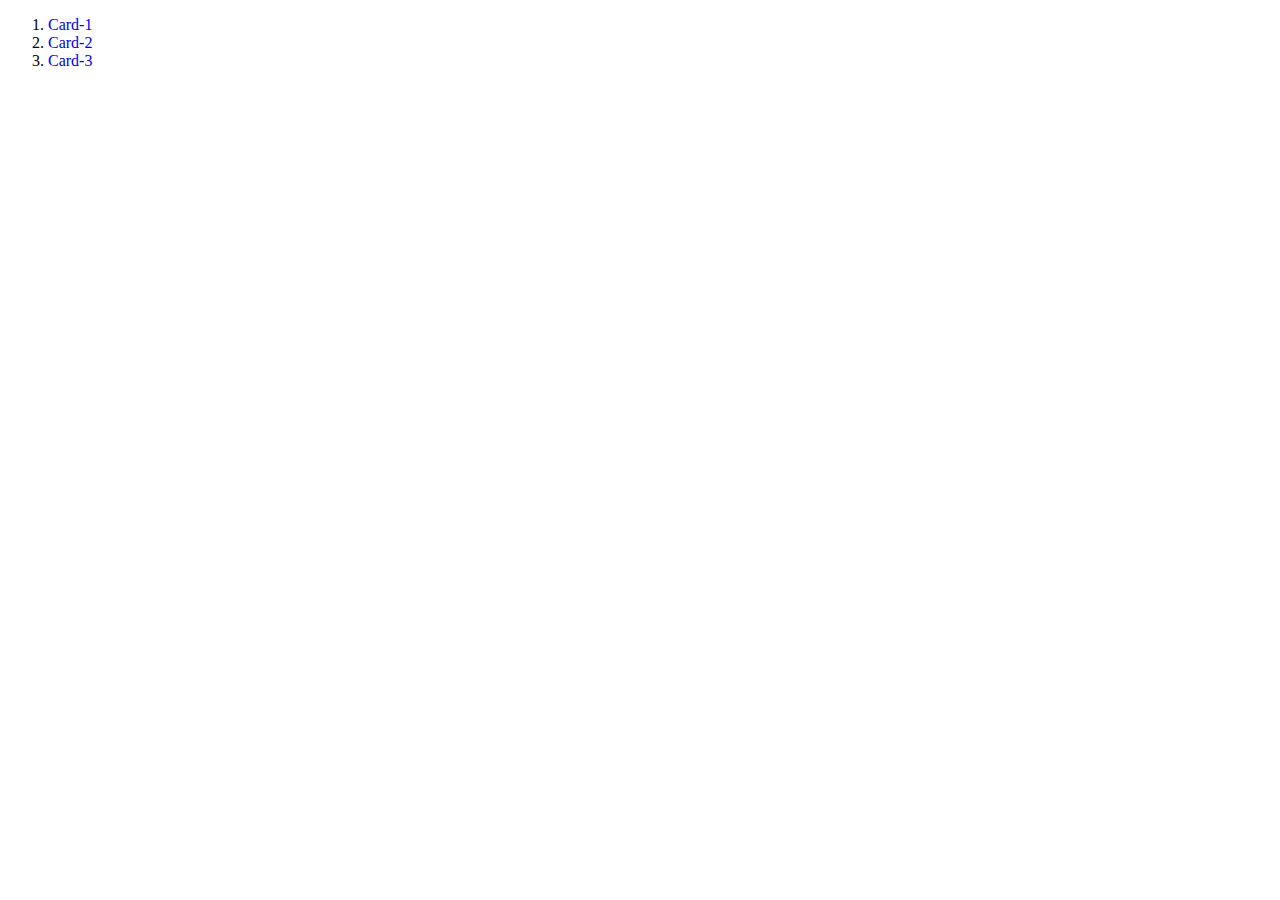
<file: index.html>
<!DOCTYPE html>
<html lang="en">
<head>
    <meta charset="UTF-8">
    <meta name="viewport" content="width=device-width, initial-scale=1.0">
    <title>Document</title>
    <style>
        .anchor{
            text-decoration: none;
        }
    </style>
</head>
<body>
    <ol>
        <li><a href="card1.html" class="anchor">Card-1</a></li>
        <li><a href="card2.html" class="anchor">Card-2</a></li>
        <li><a href="card3.html" class="anchor">Card-3</a></li>
    </ol>
</body>
</html>
</file>
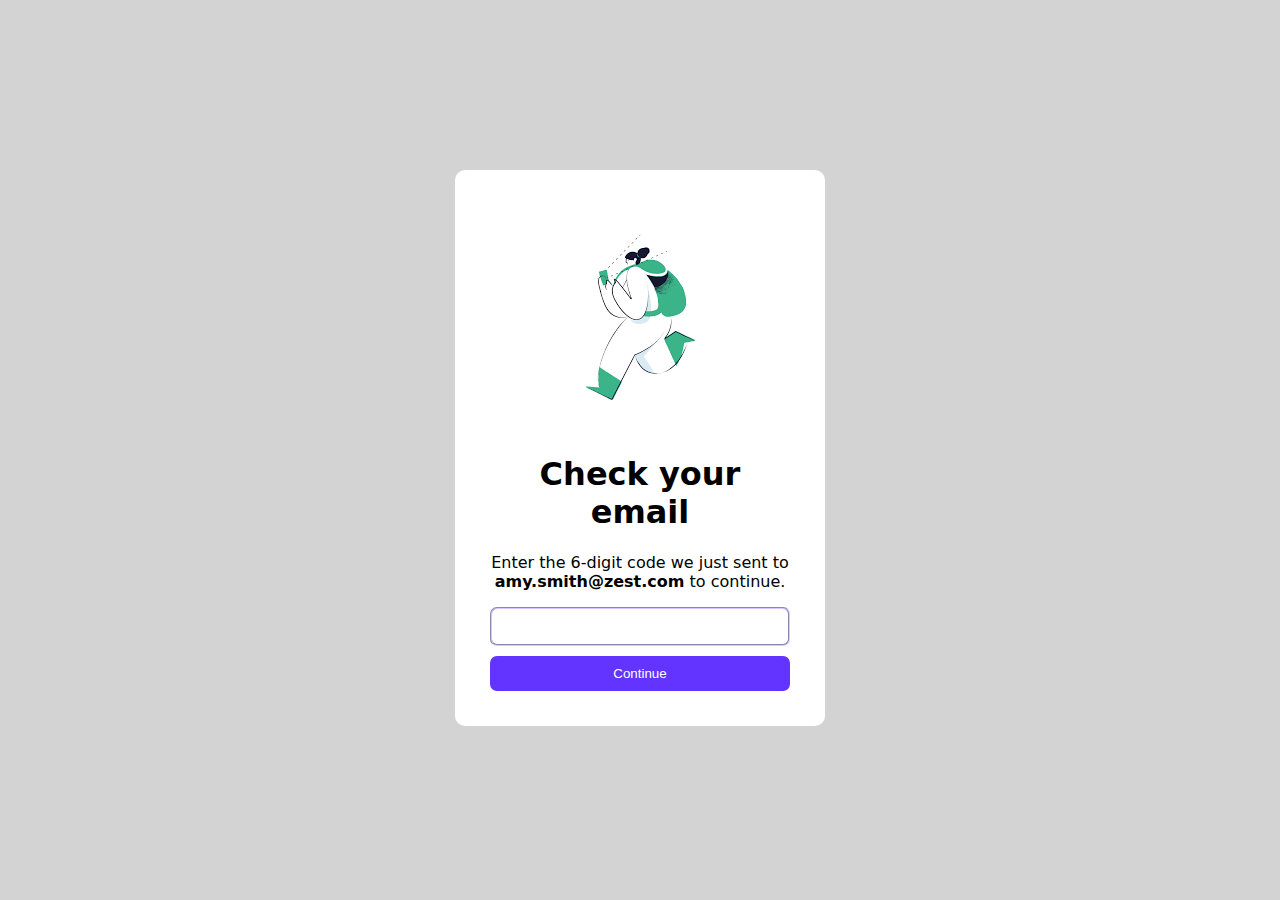
<file: card1.html>
<!DOCTYPE html>
<html lang="en">
<head>
    <meta charset="UTF-8">
    <meta name="viewport" content="width=device-width, initial-scale=1.0">
    <title>Document</title>
    <link rel="stylesheet" href="card1.css">
</head>
<body>
    <div class="main">
        <img src="images.png" alt="">
        <div class="content">
            <h1>Check your email</h1>
            <p>Enter the 6-digit code we just sent to <strong>amy.smith@zest.com</strong> to continue.</p>
            <input type="text" class="input-box">
            <button class="continue-btn">Continue</button>
        </div>
    </div>
</body>
</html>
</file>
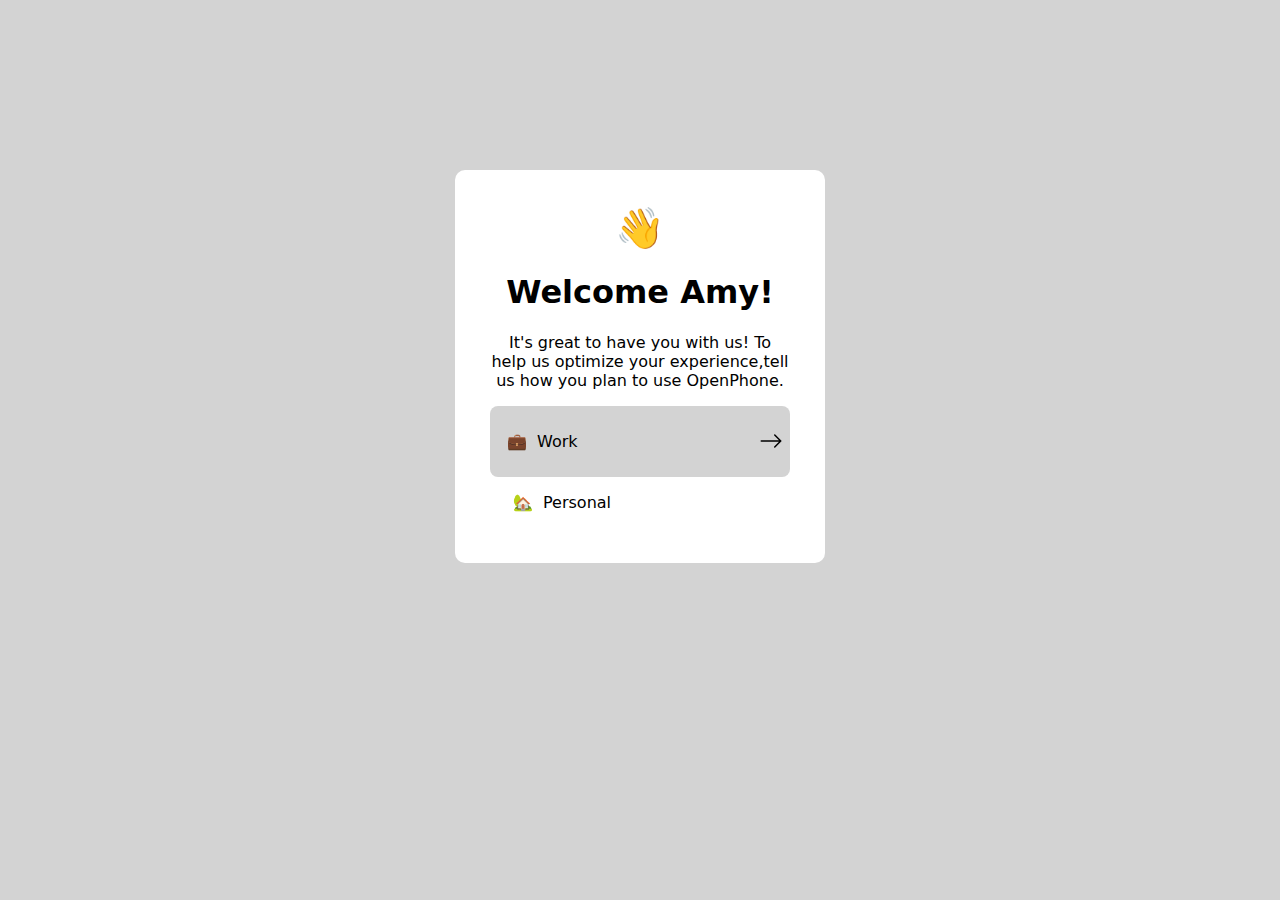
<file: card2.html>
<!DOCTYPE html>
<html lang="en">
<head>
    <meta charset="UTF-8">
    <meta name="viewport" content="width=device-width, initial-scale=1.0">
    <title>Card-2</title>
    <link rel="stylesheet" href="card2.css">
</head>
<body>
    <div class="card">
        <p class="p">👋</p>
        <h1>Welcome Amy!</h1>
        <p>It's great to have you with us! To help us optimize your experience,tell us how you plan to use OpenPhone.</p>
        <div class="flex">
            <div class="child">
                <p>💼</p>
                <p>Work</p>
            </div>
            <svg xmlns="http://www.w3.org/2000/svg" width="24" height="24" fill="currentColor" class="bi bi-arrow-right" viewBox="0 0 16 16">
                <path fill-rule="evenodd" d="M1 8a.5.5 0 0 1 .5-.5h11.793l-3.147-3.146a.5.5 0 0 1 .708-.708l4 4a.5.5 0 0 1 0 .708l-4 4a.5.5 0 0 1-.708-.708L13.293 8.5H1.5A.5.5 0 0 1 1 8"/>
              </svg>
        </div>
        <div class="child-2">
            <p>🏡</p>
            <p>Personal</p>
        </div>
    </div>
</body>
</html>
</file>
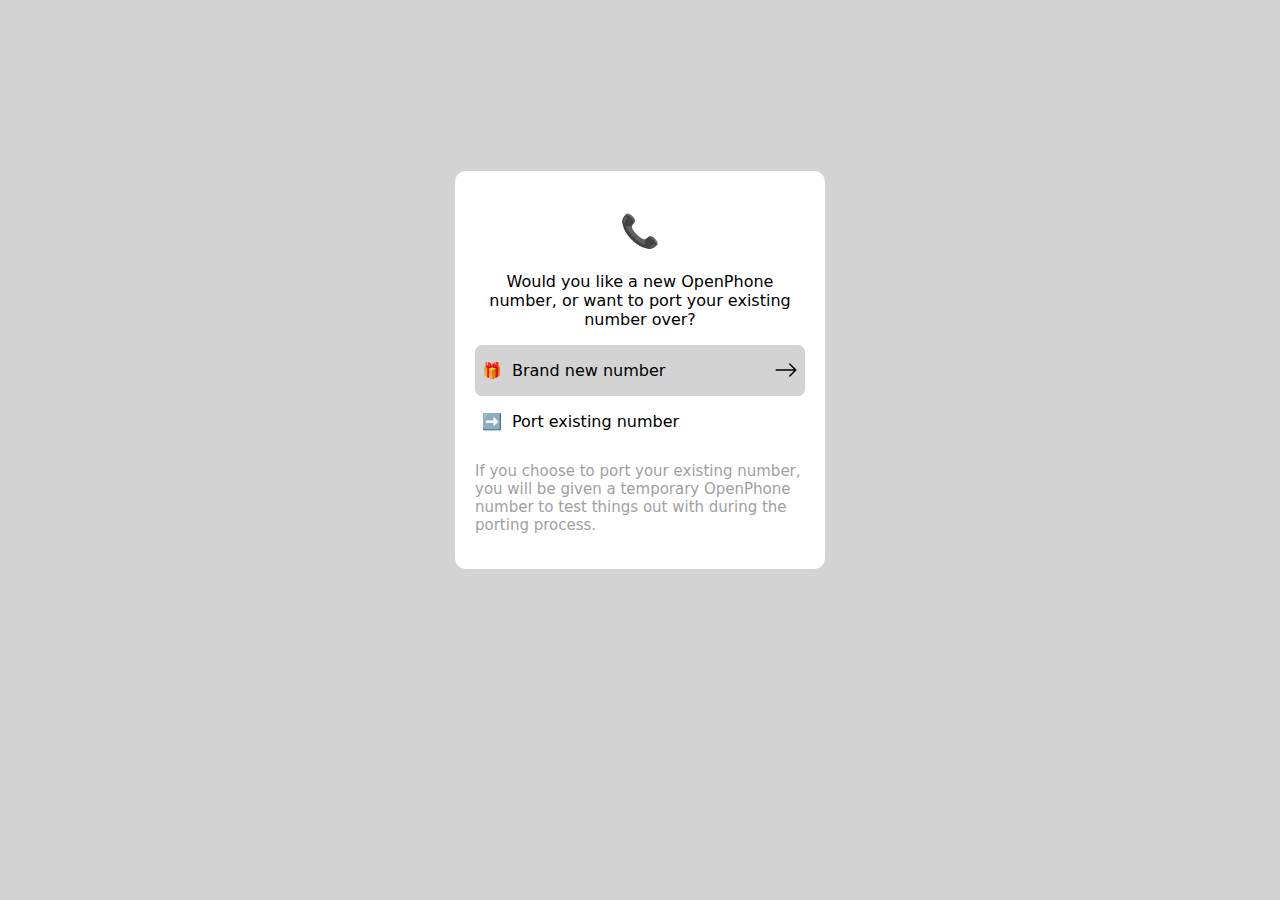
<file: card3.html>
<!DOCTYPE html>
<html lang="en">
<head>
    <meta charset="UTF-8">
    <meta name="viewport" content="width=device-width, initial-scale=1.0">
    <title>Document</title>
    <link rel="stylesheet" href="card3.css">
</head>
<body>
    <div class="main">
        <div class="head-text">
            <h1>📞</h1>
            <p>Would you like a new OpenPhone number, or want to port your existing number over?</p>
        </div>
        <div class="child-1">
            <div class="inter-child">
                <p>🎁</p>
                <p>Brand new number</p>
            </div>
        <svg xmlns="http://www.w3.org/2000/svg" width="24" height="24" fill="currentColor" class="bi bi-arrow-right" viewBox="0 0 16 16">
            <path fill-rule="evenodd" d="M1 8a.5.5 0 0 1 .5-.5h11.793l-3.147-3.146a.5.5 0 0 1 .708-.708l4 4a.5.5 0 0 1 0 .708l-4 4a.5.5 0 0 1-.708-.708L13.293 8.5H1.5A.5.5 0 0 1 1 8"/>
          </svg>
        </div>
        <div class="child-2">
            <p>➡️</p>
            <p>Port existing number</p>
        </div>
        <p class="p">If you choose to port your existing number, you will be given a temporary OpenPhone number to test things out with during the porting process.</p>
    </div>
</body>
</html>
</file>
<file: card1.css>
body{
    margin: 0;
    box-sizing: border-box;
    font-family: system-ui, -apple-system, BlinkMacSystemFont, 'Segoe UI', Roboto, Oxygen, Ubuntu, Cantarell, 'Open Sans', 'Helvetica Neue', sans-serif;
    background-color: lightgrey;
}

.main{
    width: 300px;
    border-radius: 10px;
    background-color: white;
    margin: 170px auto;
    padding: 35px;
    text-align: center;
}

.input-box{
    width: 100%;
    border: none;
    padding: 10px;
    box-sizing: border-box;
    border-radius: 7px;
    margin-bottom: 10px;
    border: 2px groove #D6C8FF;
}

.continue-btn{
    border: none;
    background-color: #6333FF;
    width: 100%;
    padding: 10px;
    border-radius: 7px;
    color: white;
}
</file>
<file: card2.css>
body{
    margin: 0;
    box-sizing: border-box;
    font-family: system-ui, -apple-system, BlinkMacSystemFont, 'Segoe UI', Roboto, Oxygen, Ubuntu, Cantarell, 'Open Sans', 'Helvetica Neue', sans-serif;
    background-color: lightgrey;
}

.card{
    width: 300px;
    border-radius: 10px;
    background-color: white;
    margin: 170px auto;
    padding: 35px;
    text-align: center;
}

.p{
    font-size: 40px;
    margin: 0;
}

.flex{
    display: flex;
    justify-content: space-between;
    align-items: center;
    background-color: lightgrey;
    padding-left: 7px;
    padding-right: 7px;
    border-radius: 8px;

}

.child{
    display: flex;
    gap: 10px;
    margin: 10px;
    align-items: center;
}

.child-2{
    display: flex;
    gap: 10px;
    margin-left: 23px;
    align-items: center;
}
</file>
<file: card3.css>
body{
    margin: 0;
    font-family: system-ui, -apple-system, BlinkMacSystemFont, 'Segoe UI', Roboto, Oxygen, Ubuntu, Cantarell, 'Open Sans', 'Helvetica Neue', sans-serif;
    box-sizing: border-box;
    background-color: lightgrey;
}

.main{
    width: 330px;
    margin: 170px auto;
    padding: 20px;
    border: 1px solid lightgrey;
    background-color: white;
    border-radius: 12px;
}

.head-text{
    text-align: center;
}

.child-1{
    display: flex;
    gap: 10px;
    align-items: center;
    justify-content: space-between;
    background-color: lightgrey;
    padding-left: 7px;
    padding-right: 7px;
    border-radius: 7px;
}

.inter-child{
    display: flex;
    gap: 10px;
}

.child-2{
    display: flex;
    gap: 10px;
    padding-left: 7px;
    padding-right: 7px;
}

.p{
    color: rgb(160, 159, 159);
    font-size: 15px;
}
</file>
